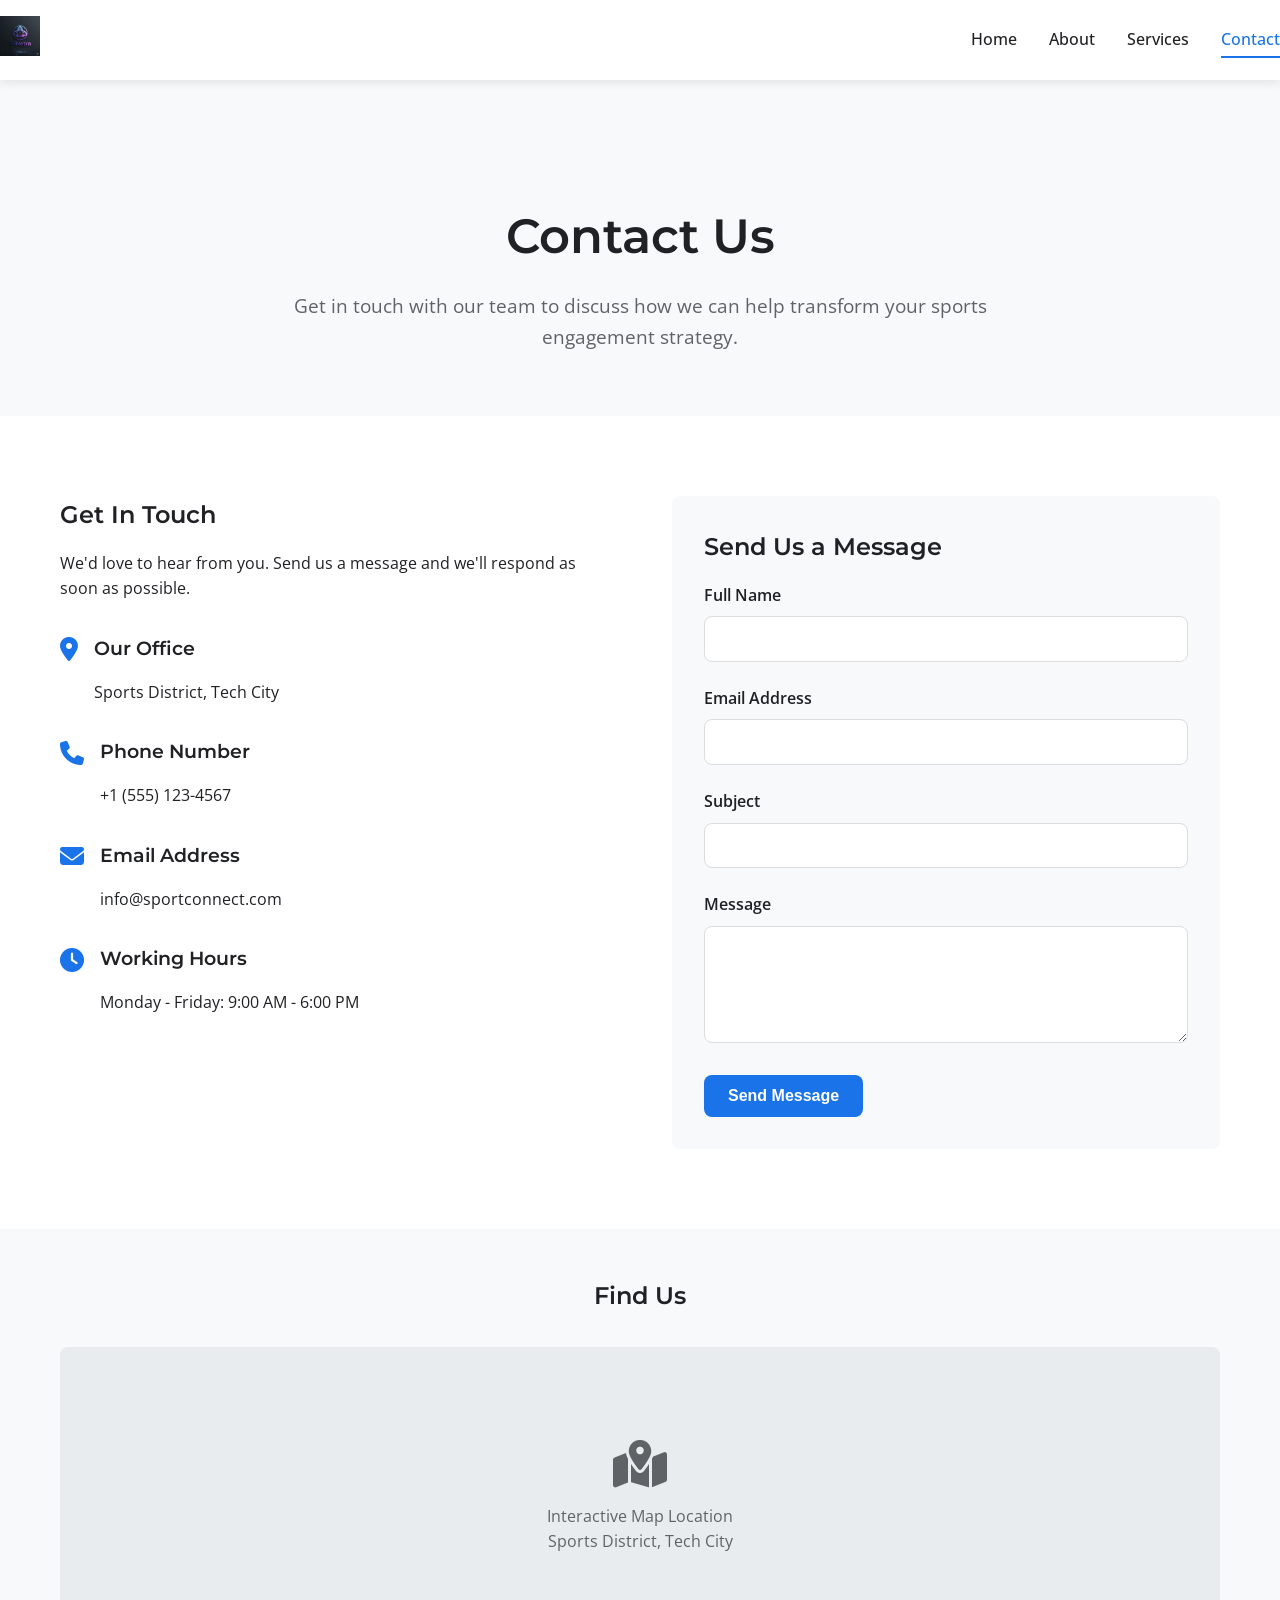
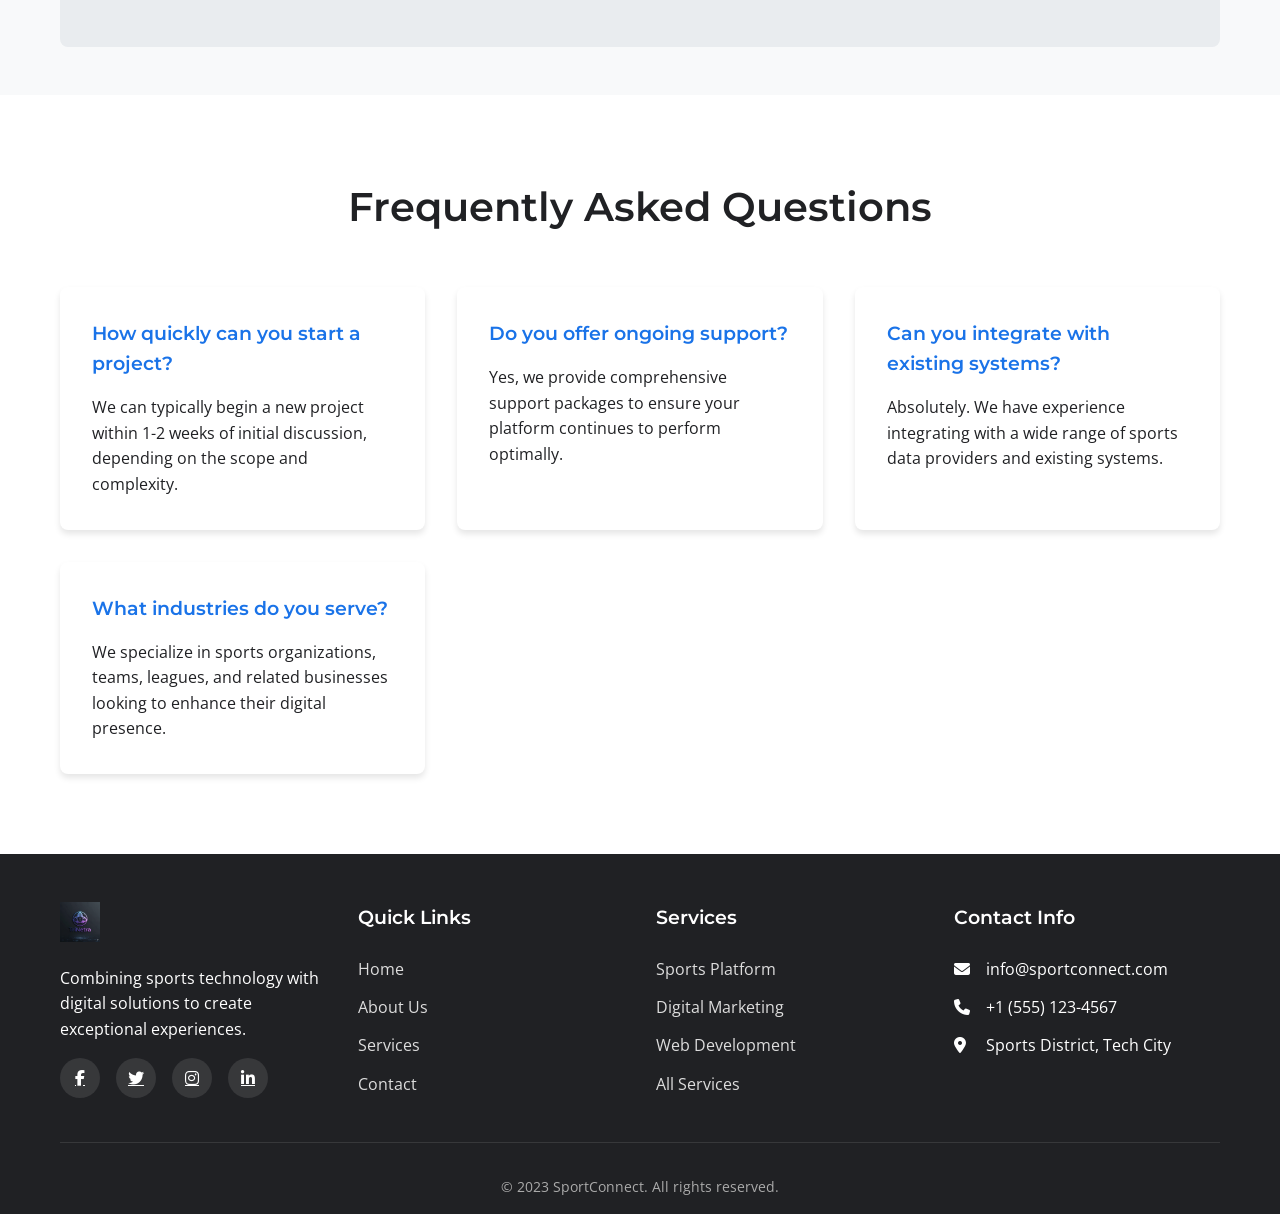
<file: contact.html>
<!DOCTYPE html>
<html lang="en">
<head>
    <meta charset="UTF-8">
    <meta name="viewport" content="width=device-width, initial-scale=1.0">
    <title>Contact Us - SportConnect</title>
    
    <!-- Google Tag Manager -->
    <script>(function(w,d,s,l,i){w[l]=w[l]||[];w[l].push({'gtm.start':
    new Date().getTime(),event:'gtm.js'});var f=d.getElementsByTagName(s)[0],
    j=d.createElement(s),dl=l!='dataLayer'?'&l='+l:'';j.async=true;j.src=
    'https://www.googletagmanager.com/gtm.js?id='+i+dl;f.parentNode.insertBefore(j,f);
    })(window,document,'script','dataLayer','GTM-PTNNM8PG');</script>
    <!-- End Google Tag Manager -->
    
    <link rel="stylesheet" href="css/style.css">
    <link href="https://fonts.googleapis.com/css2?family=Montserrat:wght@400;500;600;700&family=Open+Sans:wght@400;600&display=swap" rel="stylesheet">
    <link rel="stylesheet" href="https://cdnjs.cloudflare.com/ajax/libs/font-awesome/6.4.0/css/all.min.css">
</head>
<body>
    <!-- Google Tag Manager (noscript) -->
    <noscript><iframe src="https://www.googletagmanager.com/ns.html?id=GTM-PTNNM8PG"
    height="0" width="0" style="display:none;visibility:hidden"></iframe></noscript>
    <!-- End Google Tag Manager (noscript) -->
    
    <!-- Header -->
    <header>
        <nav class="navbar">
            <div class="nav-container">
                <div class="nav-logo">
                    <a href="index.html"><img src="images/logo.png" alt="SportConnect Logo"></a>
                </div>
                <div class="nav-menu" id="nav-menu">
                    <a href="index.html" class="nav-link">Home</a>
                    <a href="about.html" class="nav-link">About</a>
                    <a href="services.html" class="nav-link">Services</a>
                    <a href="contact.html" class="nav-link active">Contact</a>
                </div>
                <div class="nav-toggle" id="nav-toggle">
                    <span class="bar"></span>
                    <span class="bar"></span>
                    <span class="bar"></span>
                </div>
            </div>
        </nav>
    </header>

    <!-- Page Header -->
    <section class="page-header">
        <div class="container">
            <h1>Contact Us</h1>
            <p>Get in touch with our team to discuss how we can help transform your sports engagement strategy.</p>
        </div>
    </section>

    <!-- Contact Content -->
    <section class="contact-content">
        <div class="container">
            <div class="contact-grid">
                <div class="contact-info">
                    <h2>Get In Touch</h2>
                    <p>We'd love to hear from you. Send us a message and we'll respond as soon as possible.</p>
                    
                    <div class="contact-details">
                        <div class="contact-item">
                            <i class="fas fa-map-marker-alt"></i>
                            <div>
                                <h3>Our Office</h3>
                                <p>Sports District, Tech City</p>
                            </div>
                        </div>
                        <div class="contact-item">
                            <i class="fas fa-phone"></i>
                            <div>
                                <h3>Phone Number</h3>
                                <p>+1 (555) 123-4567</p>
                            </div>
                        </div>
                        <div class="contact-item">
                            <i class="fas fa-envelope"></i>
                            <div>
                                <h3>Email Address</h3>
                                <p>info@sportconnect.com</p>
                            </div>
                        </div>
                        <div class="contact-item">
                            <i class="fas fa-clock"></i>
                            <div>
                                <h3>Working Hours</h3>
                                <p>Monday - Friday: 9:00 AM - 6:00 PM</p>
                            </div>
                        </div>
                    </div>
                </div>
                
                <div class="contact-form">
                    <h2>Send Us a Message</h2>
                    <form id="contactForm">
                        <div class="form-group">
                            <label for="name">Full Name</label>
                            <input type="text" id="name" name="name" required>
                        </div>
                        <div class="form-group">
                            <label for="email">Email Address</label>
                            <input type="email" id="email" name="email" required>
                        </div>
                        <div class="form-group">
                            <label for="subject">Subject</label>
                            <input type="text" id="subject" name="subject" required>
                        </div>
                        <div class="form-group">
                            <label for="message">Message</label>
                            <textarea id="message" name="message" rows="5" required></textarea>
                        </div>
                        <button type="submit" class="btn btn-primary">Send Message</button>
                    </form>
                </div>
            </div>
        </div>
    </section>

    <!-- Map Section -->
    <section class="map-section">
        <div class="container">
            <h2>Find Us</h2>
            <div class="map-placeholder">
                <i class="fas fa-map-marked-alt"></i>
                <p>Interactive Map Location</p>
                <p>Sports District, Tech City</p>
            </div>
        </div>
    </section>

    <!-- FAQ Section -->
    <section class="faq-section">
        <div class="container">
            <h2>Frequently Asked Questions</h2>
            <div class="faq-grid">
                <div class="faq-item">
                    <h3>How quickly can you start a project?</h3>
                    <p>We can typically begin a new project within 1-2 weeks of initial discussion, depending on the scope and complexity.</p>
                </div>
                <div class="faq-item">
                    <h3>Do you offer ongoing support?</h3>
                    <p>Yes, we provide comprehensive support packages to ensure your platform continues to perform optimally.</p>
                </div>
                <div class="faq-item">
                    <h3>Can you integrate with existing systems?</h3>
                    <p>Absolutely. We have experience integrating with a wide range of sports data providers and existing systems.</p>
                </div>
                <div class="faq-item">
                    <h3>What industries do you serve?</h3>
                    <p>We specialize in sports organizations, teams, leagues, and related businesses looking to enhance their digital presence.</p>
                </div>
            </div>
        </div>
    </section>

    <!-- Footer -->
    <footer>
        <div class="container">
            <div class="footer-content">
                <div class="footer-section">
                    <img src="images/logo.png" alt="SportConnect Logo" class="footer-logo">
                    <p>Combining sports technology with digital solutions to create exceptional experiences.</p>
                    <div class="social-links">
                        <a href="#"><i class="fab fa-facebook-f"></i></a>
                        <a href="#"><i class="fab fa-twitter"></i></a>
                        <a href="#"><i class="fab fa-instagram"></i></a>
                        <a href="#"><i class="fab fa-linkedin-in"></i></a>
                    </div>
                </div>
                <div class="footer-section">
                    <h3>Quick Links</h3>
                    <ul>
                        <li><a href="index.html">Home</a></li>
                        <li><a href="about.html">About Us</a></li>
                        <li><a href="services.html">Services</a></li>
                        <li><a href="contact.html">Contact</a></li>
                    </ul>
                </div>
                <div class="footer-section">
                    <h3>Services</h3>
                    <ul>
                        <li><a href="services.html#sports">Sports Platform</a></li>
                        <li><a href="services.html#marketing">Digital Marketing</a></li>
                        <li><a href="services.html#development">Web Development</a></li>
                        <li><a href="services.html">All Services</a></li>
                    </ul>
                </div>
                <div class="footer-section">
                    <h3>Contact Info</h3>
                    <ul>
                        <li><i class="fas fa-envelope"></i> info@sportconnect.com</li>
                        <li><i class="fas fa-phone"></i> +1 (555) 123-4567</li>
                        <li><i class="fas fa-map-marker-alt"></i> Sports District, Tech City</li>
                    </ul>
                </div>
            </div>
            <div class="footer-bottom">
                <p>&copy; 2023 SportConnect. All rights reserved.</p>
            </div>
        </div>
    </footer>

    <script src="js/script.js"></script>
</body>
</html>
</file>
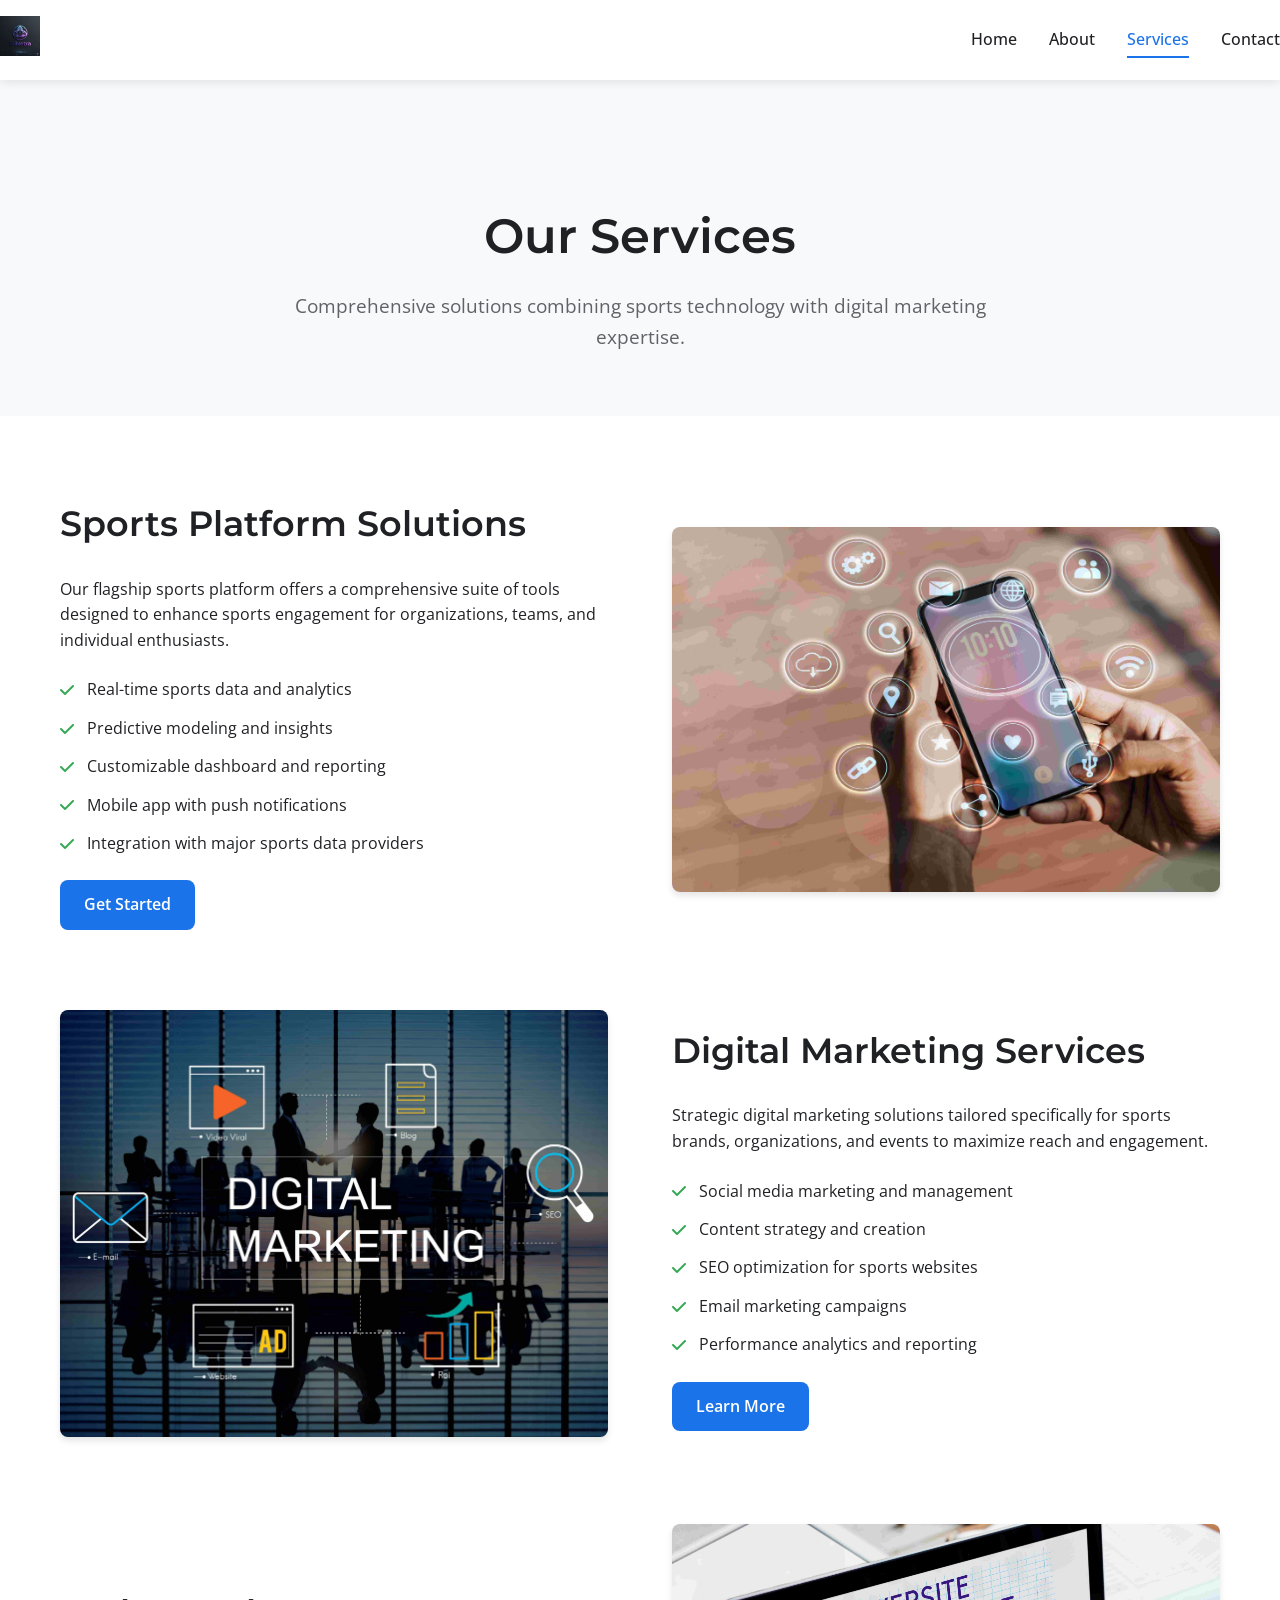
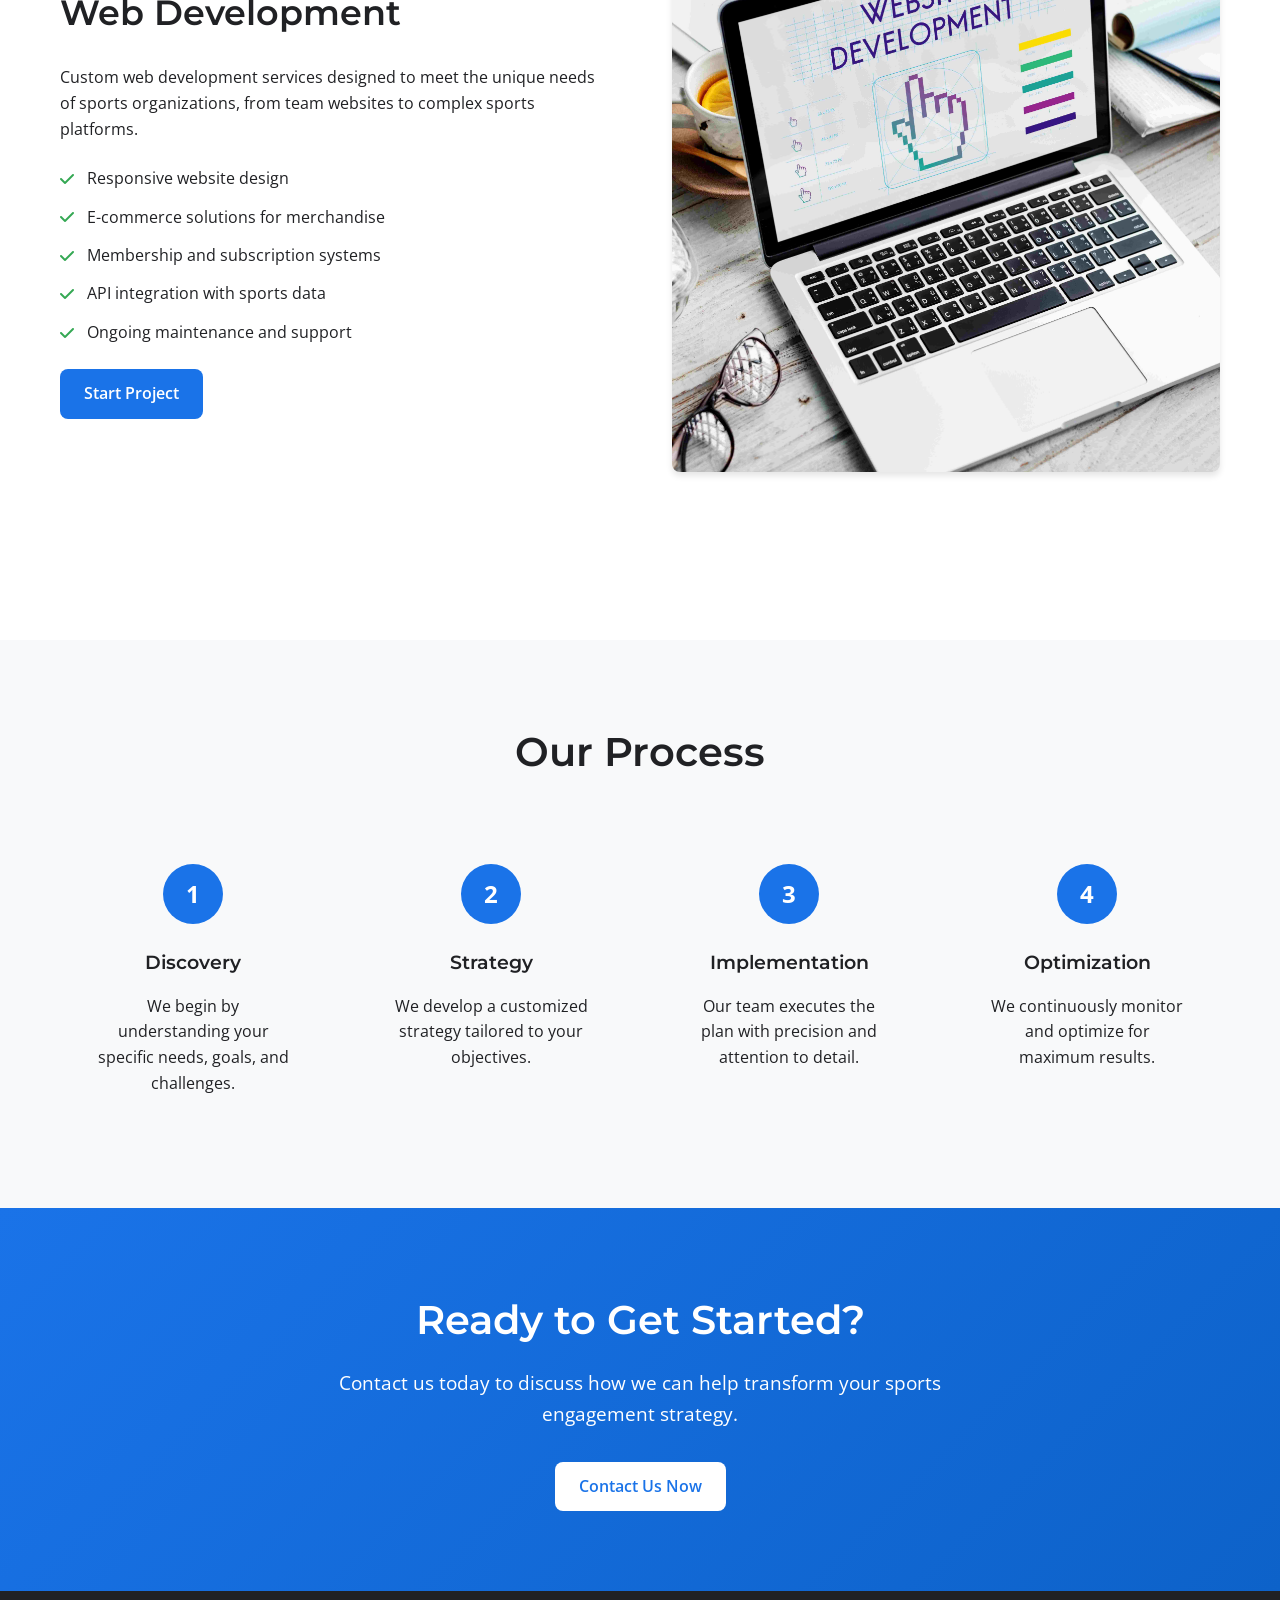
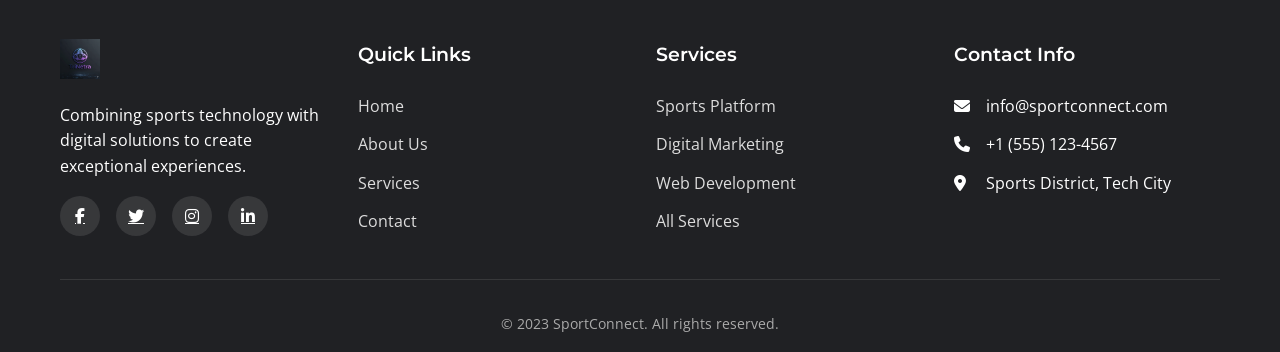
<file: services.html>
<!DOCTYPE html>
<html lang="en">
<head>
    <meta charset="UTF-8">
    <meta name="viewport" content="width=device-width, initial-scale=1.0">
    <title>Our Services - SportConnect</title>
    
    <!-- Google Tag Manager -->
    <script>(function(w,d,s,l,i){w[l]=w[l]||[];w[l].push({'gtm.start':
    new Date().getTime(),event:'gtm.js'});var f=d.getElementsByTagName(s)[0],
    j=d.createElement(s),dl=l!='dataLayer'?'&l='+l:'';j.async=true;j.src=
    'https://www.googletagmanager.com/gtm.js?id='+i+dl;f.parentNode.insertBefore(j,f);
    })(window,document,'script','dataLayer','GTM-PTNNM8PG');</script>
    <!-- End Google Tag Manager -->
    
    <link rel="stylesheet" href="css/style.css">
    <link href="https://fonts.googleapis.com/css2?family=Montserrat:wght@400;500;600;700&family=Open+Sans:wght@400;600&display=swap" rel="stylesheet">
    <link rel="stylesheet" href="https://cdnjs.cloudflare.com/ajax/libs/font-awesome/6.4.0/css/all.min.css">
</head>
<body>
    <!-- Google Tag Manager (noscript) -->
    <noscript><iframe src="https://www.googletagmanager.com/ns.html?id=GTM-PTNNM8PG"
    height="0" width="0" style="display:none;visibility:hidden"></iframe></noscript>
    <!-- End Google Tag Manager (noscript) -->
    
    <!-- Header -->
    <header>
        <nav class="navbar">
            <div class="nav-container">
                <div class="nav-logo">
                    <a href="index.html"><img src="images/logo.png" alt="SportConnect Logo"></a>
                </div>
                <div class="nav-menu" id="nav-menu">
                    <a href="index.html" class="nav-link">Home</a>
                    <a href="about.html" class="nav-link">About</a>
                    <a href="services.html" class="nav-link active">Services</a>
                    <a href="contact.html" class="nav-link">Contact</a>
                </div>
                <div class="nav-toggle" id="nav-toggle">
                    <span class="bar"></span>
                    <span class="bar"></span>
                    <span class="bar"></span>
                </div>
            </div>
        </nav>
    </header>

    <!-- Page Header -->
    <section class="page-header">
        <div class="container">
            <h1>Our Services</h1>
            <p>Comprehensive solutions combining sports technology with digital marketing expertise.</p>
        </div>
    </section>

    <!-- Services Content -->
    <section class="services-content">
        <div class="container">
            <div class="service-detail" id="sports">
                <div class="service-info">
                    <h2>Sports Platform Solutions</h2>
                    <p>Our flagship sports platform offers a comprehensive suite of tools designed to enhance sports engagement for organizations, teams, and individual enthusiasts.</p>
                    <ul>
                        <li><i class="fas fa-check"></i> Real-time sports data and analytics</li>
                        <li><i class="fas fa-check"></i> Predictive modeling and insights</li>
                        <li><i class="fas fa-check"></i> Customizable dashboard and reporting</li>
                        <li><i class="fas fa-check"></i> Mobile app with push notifications</li>
                        <li><i class="fas fa-check"></i> Integration with major sports data providers</li>
                    </ul>
                    <a href="contact.html" class="btn btn-primary">Get Started</a>
                </div>
                <div class="service-image">
                    <img src="images/service1.jpg" alt="Sports Platform">
                </div>
            </div>
            
            <div class="service-detail reverse" id="marketing">
                <div class="service-info">
                    <h2>Digital Marketing Services</h2>
                    <p>Strategic digital marketing solutions tailored specifically for sports brands, organizations, and events to maximize reach and engagement.</p>
                    <ul>
                        <li><i class="fas fa-check"></i> Social media marketing and management</li>
                        <li><i class="fas fa-check"></i> Content strategy and creation</li>
                        <li><i class="fas fa-check"></i> SEO optimization for sports websites</li>
                        <li><i class="fas fa-check"></i> Email marketing campaigns</li>
                        <li><i class="fas fa-check"></i> Performance analytics and reporting</li>
                    </ul>
                    <a href="contact.html" class="btn btn-primary">Learn More</a>
                </div>
                <div class="service-image">
                    <img src="images/service2.jpg" alt="Digital Marketing">
                </div>
            </div>
            
            <div class="service-detail" id="development">
                <div class="service-info">
                    <h2>Web Development</h2>
                    <p>Custom web development services designed to meet the unique needs of sports organizations, from team websites to complex sports platforms.</p>
                    <ul>
                        <li><i class="fas fa-check"></i> Responsive website design</li>
                        <li><i class="fas fa-check"></i> E-commerce solutions for merchandise</li>
                        <li><i class="fas fa-check"></i> Membership and subscription systems</li>
                        <li><i class="fas fa-check"></i> API integration with sports data</li>
                        <li><i class="fas fa-check"></i> Ongoing maintenance and support</li>
                    </ul>
                    <a href="contact.html" class="btn btn-primary">Start Project</a>
                </div>
                <div class="service-image">
                    <img src="images/service3.jpg" alt="Web Development">
                </div>
            </div>
        </div>
    </section>

    <!-- Process Section -->
    <section class="process-section">
        <div class="container">
            <h2>Our Process</h2>
            <div class="process-steps">
                <div class="process-step">
                    <div class="step-number">1</div>
                    <h3>Discovery</h3>
                    <p>We begin by understanding your specific needs, goals, and challenges.</p>
                </div>
                <div class="process-step">
                    <div class="step-number">2</div>
                    <h3>Strategy</h3>
                    <p>We develop a customized strategy tailored to your objectives.</p>
                </div>
                <div class="process-step">
                    <div class="step-number">3</div>
                    <h3>Implementation</h3>
                    <p>Our team executes the plan with precision and attention to detail.</p>
                </div>
                <div class="process-step">
                    <div class="step-number">4</div>
                    <h3>Optimization</h3>
                    <p>We continuously monitor and optimize for maximum results.</p>
                </div>
            </div>
        </div>
    </section>

    <!-- CTA Section -->
    <section class="cta">
        <div class="container">
            <h2>Ready to Get Started?</h2>
            <p>Contact us today to discuss how we can help transform your sports engagement strategy.</p>
            <a href="contact.html" class="btn btn-primary">Contact Us Now</a>
        </div>
    </section>

    <!-- Footer -->
    <footer>
        <div class="container">
            <div class="footer-content">
                <div class="footer-section">
                    <img src="images/logo.png" alt="SportConnect Logo" class="footer-logo">
                    <p>Combining sports technology with digital solutions to create exceptional experiences.</p>
                    <div class="social-links">
                        <a href="#"><i class="fab fa-facebook-f"></i></a>
                        <a href="#"><i class="fab fa-twitter"></i></a>
                        <a href="#"><i class="fab fa-instagram"></i></a>
                        <a href="#"><i class="fab fa-linkedin-in"></i></a>
                    </div>
                </div>
                <div class="footer-section">
                    <h3>Quick Links</h3>
                    <ul>
                        <li><a href="index.html">Home</a></li>
                        <li><a href="about.html">About Us</a></li>
                        <li><a href="services.html">Services</a></li>
                        <li><a href="contact.html">Contact</a></li>
                    </ul>
                </div>
                <div class="footer-section">
                    <h3>Services</h3>
                    <ul>
                        <li><a href="services.html#sports">Sports Platform</a></li>
                        <li><a href="services.html#marketing">Digital Marketing</a></li>
                        <li><a href="services.html#development">Web Development</a></li>
                        <li><a href="services.html">All Services</a></li>
                    </ul>
                </div>
                <div class="footer-section">
                    <h3>Contact Info</h3>
                    <ul>
                        <li><i class="fas fa-envelope"></i> info@sportconnect.com</li>
                        <li><i class="fas fa-phone"></i> +1 (555) 123-4567</li>
                        <li><i class="fas fa-map-marker-alt"></i> Sports District, Tech City</li>
                    </ul>
                </div>
            </div>
            <div class="footer-bottom">
                <p>&copy; 2023 SportConnect. All rights reserved.</p>
            </div>
        </div>
    </footer>

    <script src="js/script.js"></script>
</body>
</html>
</file>
<file: css/style.css>
/* Reset and Base Styles */
* {
    margin: 0;
    padding: 0;
    box-sizing: border-box;
}

:root {
    --primary-color: #1a73e8;
    --secondary-color: #34a853;
    --accent-color: #fbbc04;
    --dark-color: #202124;
    --light-color: #f8f9fa;
    --gray-color: #5f6368;
    --border-radius: 8px;
    --box-shadow: 0 4px 6px rgba(0, 0, 0, 0.1);
    --transition: all 0.3s ease;
}

body {
    font-family: 'Open Sans', sans-serif;
    line-height: 1.6;
    color: var(--dark-color);
    background-color: #fff;
}

h1, h2, h3, h4, h5, h6 {
    font-family: 'Montserrat', sans-serif;
    font-weight: 600;
    margin-bottom: 1rem;
}

.container {
    width: 100%;
    max-width: 1200px;
    margin: 0 auto;
    padding: 0 20px;
}

.btn {
    display: inline-block;
    padding: 12px 24px;
    border-radius: var(--border-radius);
    text-decoration: none;
    font-weight: 600;
    transition: var(--transition);
    border: none;
    cursor: pointer;
    font-size: 1rem;
}

.btn-primary {
    background-color: var(--primary-color);
    color: white;
}

.btn-primary:hover {
    background-color: #0d62c9;
    transform: translateY(-2px);
}

.btn-secondary {
    background-color: transparent;
    color: var(--primary-color);
    border: 2px solid var(--primary-color);
}

.btn-secondary:hover {
    background-color: var(--primary-color);
    color: white;
}

/* Header & Navigation */
header {
    position: fixed;
    top: 0;
    width: 100%;
    background-color: white;
    box-shadow: 0 2px 10px rgba(0, 0, 0, 0.1);
    z-index: 1000;
}

.navbar {
    padding: 1rem 0;
}

.nav-container {
    display: flex;
    justify-content: space-between;
    align-items: center;
}

.nav-logo img {
    height: 40px;
}

.nav-menu {
    display: flex;
    gap: 2rem;
}

.nav-link {
    text-decoration: none;
    color: var(--dark-color);
    font-weight: 500;
    transition: var(--transition);
    position: relative;
}

.nav-link:hover, .nav-link.active {
    color: var(--primary-color);
}

.nav-link.active::after {
    content: '';
    position: absolute;
    bottom: -5px;
    left: 0;
    width: 100%;
    height: 2px;
    background-color: var(--primary-color);
}

.nav-toggle {
    display: none;
    flex-direction: column;
    cursor: pointer;
}

.bar {
    width: 25px;
    height: 3px;
    background-color: var(--dark-color);
    margin: 3px 0;
    transition: var(--transition);
}

/* Hero Section */
.hero {
    background: linear-gradient(rgba(0, 0, 0, 0.7), rgba(0, 0, 0, 0.7)), url('../images/hero-bg.jpg') no-repeat center center/cover;
    height: 80vh;
    display: flex;
    align-items: center;
    color: white;
    text-align: center;
    margin-top: 70px;
}

.hero-content h1 {
    font-size: 3.5rem;
    margin-bottom: 1.5rem;
}

.hero-content p {
    font-size: 1.2rem;
    max-width: 700px;
    margin: 0 auto 2rem;
}

.hero-buttons {
    display: flex;
    gap: 1rem;
    justify-content: center;
}

/* Features Section */
.features {
    padding: 5rem 0;
    background-color: var(--light-color);
}

.features h2 {
    text-align: center;
    margin-bottom: 3rem;
    font-size: 2.5rem;
}

.features-grid {
    display: grid;
    grid-template-columns: repeat(auto-fit, minmax(250px, 1fr));
    gap: 2rem;
}

.feature-card {
    background: white;
    padding: 2rem;
    border-radius: var(--border-radius);
    box-shadow: var(--box-shadow);
    text-align: center;
    transition: var(--transition);
}

.feature-card:hover {
    transform: translateY(-5px);
}

.feature-card i {
    font-size: 3rem;
    color: var(--primary-color);
    margin-bottom: 1rem;
}

.feature-card h3 {
    margin-bottom: 1rem;
}

/* Services Preview */
.services-preview {
    padding: 5rem 0;
}

.services-preview h2 {
    text-align: center;
    margin-bottom: 3rem;
    font-size: 2.5rem;
}

.services-grid {
    display: grid;
    grid-template-columns: repeat(auto-fit, minmax(300px, 1fr));
    gap: 2rem;
}

.service-card {
    background: white;
    padding: 2rem;
    border-radius: var(--border-radius);
    box-shadow: var(--box-shadow);
    text-align: center;
    transition: var(--transition);
}

.service-card:hover {
    transform: translateY(-5px);
}

.service-icon {
    width: 80px;
    height: 80px;
    background-color: var(--light-color);
    border-radius: 50%;
    display: flex;
    align-items: center;
    justify-content: center;
    margin: 0 auto 1.5rem;
}

.service-icon i {
    font-size: 2.5rem;
    color: var(--primary-color);
}

.service-link {
    display: inline-flex;
    align-items: center;
    color: var(--primary-color);
    text-decoration: none;
    font-weight: 600;
    margin-top: 1rem;
}

.service-link i {
    margin-left: 0.5rem;
    transition: var(--transition);
}

.service-link:hover i {
    transform: translateX(5px);
}

/* CTA Section */
.cta {
    padding: 5rem 0;
    background: linear-gradient(135deg, var(--primary-color), #0d62c9);
    color: white;
    text-align: center;
}

.cta h2 {
    font-size: 2.5rem;
    margin-bottom: 1rem;
}

.cta p {
    font-size: 1.2rem;
    max-width: 700px;
    margin: 0 auto 2rem;
}

.cta .btn {
    background-color: white;
    color: var(--primary-color);
}

.cta .btn:hover {
    background-color: var(--light-color);
}

/* Footer */
footer {
    background-color: var(--dark-color);
    color: white;
    padding: 3rem 0 1rem;
}

.footer-content {
    display: grid;
    grid-template-columns: repeat(auto-fit, minmax(250px, 1fr));
    gap: 2rem;
    margin-bottom: 2rem;
}

.footer-logo {
    height: 40px;
    margin-bottom: 1rem;
}

.footer-section h3 {
    margin-bottom: 1.5rem;
    font-size: 1.2rem;
}

.footer-section ul {
    list-style: none;
}

.footer-section ul li {
    margin-bottom: 0.8rem;
}

.footer-section ul li a {
    color: #ddd;
    text-decoration: none;
    transition: var(--transition);
}

.footer-section ul li a:hover {
    color: white;
}

.footer-section ul li i {
    margin-right: 0.5rem;
    width: 20px;
}

.social-links {
    display: flex;
    gap: 1rem;
    margin-top: 1rem;
}

.social-links a {
    display: flex;
    align-items: center;
    justify-content: center;
    width: 40px;
    height: 40px;
    background-color: rgba(255, 255, 255, 0.1);
    border-radius: 50%;
    color: white;
    transition: var(--transition);
}

.social-links a:hover {
    background-color: var(--primary-color);
    transform: translateY(-3px);
}

.footer-bottom {
    text-align: center;
    padding-top: 2rem;
    border-top: 1px solid rgba(255, 255, 255, 0.1);
    color: #aaa;
    font-size: 0.9rem;
}

/* Page Header */
.page-header {
    padding: 8rem 0 4rem;
    background-color: var(--light-color);
    text-align: center;
    margin-top: 70px;
}

.page-header h1 {
    font-size: 3rem;
    margin-bottom: 1rem;
}

.page-header p {
    font-size: 1.2rem;
    max-width: 700px;
    margin: 0 auto;
    color: var(--gray-color);
}

/* About Page Styles */
.about-content {
    padding: 5rem 0;
}

.about-grid {
    display: grid;
    grid-template-columns: 2fr 1fr;
    gap: 4rem;
    align-items: center;
}

.about-image img {
    width: 100%;
    border-radius: var(--border-radius);
    box-shadow: var(--box-shadow);
}

.values-list {
    margin-top: 2rem;
}

.value-item {
    display: flex;
    align-items: flex-start;
    margin-bottom: 2rem;
}

.value-item i {
    font-size: 2rem;
    color: var(--primary-color);
    margin-right: 1rem;
    margin-top: 0.5rem;
}

.team-section {
    padding: 5rem 0;
    background-color: var(--light-color);
}

.team-section h2 {
    text-align: center;
    margin-bottom: 3rem;
    font-size: 2.5rem;
}

.team-grid {
    display: grid;
    grid-template-columns: repeat(auto-fit, minmax(250px, 1fr));
    gap: 2rem;
}

.team-member {
    background: white;
    padding: 2rem;
    border-radius: var(--border-radius);
    box-shadow: var(--box-shadow);
    text-align: center;
}

.member-image {
    width: 150px;
    height: 150px;
    border-radius: 50%;
    overflow: hidden;
    margin: 0 auto 1.5rem;
}

.member-image img {
    width: 100%;
    height: 100%;
    object-fit: cover;
}

.member-role {
    color: var(--primary-color);
    font-weight: 600;
    margin-bottom: 1rem;
}

.stats-section {
    padding: 5rem 0;
}

.stats-grid {
    display: grid;
    grid-template-columns: repeat(auto-fit, minmax(200px, 1fr));
    gap: 2rem;
    text-align: center;
}

.stat-item h3 {
    font-size: 3rem;
    color: var(--primary-color);
    margin-bottom: 0.5rem;
}

/* Services Page Styles */
.services-content {
    padding: 5rem 0;
}

.service-detail {
    display: grid;
    grid-template-columns: 1fr 1fr;
    gap: 4rem;
    align-items: center;
    margin-bottom: 5rem;
}

.service-detail.reverse {
    direction: rtl;
}

.service-detail.reverse > * {
    direction: ltr;
}

.service-info h2 {
    font-size: 2.2rem;
    margin-bottom: 1.5rem;
}

.service-info ul {
    list-style: none;
    margin: 1.5rem 0;
}

.service-info ul li {
    margin-bottom: 0.8rem;
    display: flex;
    align-items: center;
}

.service-info ul li i {
    color: var(--secondary-color);
    margin-right: 0.8rem;
}

.service-image img {
    width: 100%;
    border-radius: var(--border-radius);
    box-shadow: var(--box-shadow);
}

.process-section {
    padding: 5rem 0;
    background-color: var(--light-color);
}

.process-section h2 {
    text-align: center;
    margin-bottom: 3rem;
    font-size: 2.5rem;
}

.process-steps {
    display: grid;
    grid-template-columns: repeat(auto-fit, minmax(250px, 1fr));
    gap: 2rem;
}

.process-step {
    text-align: center;
    padding: 2rem;
}

.step-number {
    width: 60px;
    height: 60px;
    background-color: var(--primary-color);
    color: white;
    border-radius: 50%;
    display: flex;
    align-items: center;
    justify-content: center;
    font-size: 1.5rem;
    font-weight: 700;
    margin: 0 auto 1.5rem;
}

/* Contact Page Styles */
.contact-content {
    padding: 5rem 0;
}

.contact-grid {
    display: grid;
    grid-template-columns: 1fr 1fr;
    gap: 4rem;
}

.contact-details {
    margin-top: 2rem;
}

.contact-item {
    display: flex;
    align-items: flex-start;
    margin-bottom: 2rem;
}

.contact-item i {
    font-size: 1.5rem;
    color: var(--primary-color);
    margin-right: 1rem;
    margin-top: 0.2rem;
}

.contact-form {
    background-color: var(--light-color);
    padding: 2rem;
    border-radius: var(--border-radius);
}

.form-group {
    margin-bottom: 1.5rem;
}

.form-group label {
    display: block;
    margin-bottom: 0.5rem;
    font-weight: 600;
}

.form-group input,
.form-group textarea {
    width: 100%;
    padding: 0.8rem;
    border: 1px solid #ddd;
    border-radius: var(--border-radius);
    font-family: 'Open Sans', sans-serif;
}

.form-group input:focus,
.form-group textarea:focus {
    outline: none;
    border-color: var(--primary-color);
}

.map-section {
    padding: 3rem 0;
    background-color: var(--light-color);
}

.map-section h2 {
    text-align: center;
    margin-bottom: 2rem;
}

.map-placeholder {
    height: 300px;
    background-color: #e9ecef;
    border-radius: var(--border-radius);
    display: flex;
    flex-direction: column;
    align-items: center;
    justify-content: center;
    color: var(--gray-color);
}

.map-placeholder i {
    font-size: 3rem;
    margin-bottom: 1rem;
}

.faq-section {
    padding: 5rem 0;
}

.faq-section h2 {
    text-align: center;
    margin-bottom: 3rem;
    font-size: 2.5rem;
}

.faq-grid {
    display: grid;
    grid-template-columns: repeat(auto-fit, minmax(300px, 1fr));
    gap: 2rem;
}

.faq-item {
    background: white;
    padding: 2rem;
    border-radius: var(--border-radius);
    box-shadow: var(--box-shadow);
}

.faq-item h3 {
    color: var(--primary-color);
    margin-bottom: 1rem;
}

/* Responsive Styles */
@media (max-width: 992px) {
    .about-grid,
    .contact-grid,
    .service-detail {
        grid-template-columns: 1fr;
        gap: 2rem;
    }
    
    .hero-content h1 {
        font-size: 2.5rem;
    }
}

@media (max-width: 768px) {
    .nav-menu {
        position: fixed;
        left: -100%;
        top: 70px;
        flex-direction: column;
        background-color: white;
        width: 100%;
        text-align: center;
        transition: var(--transition);
        box-shadow: 0 10px 10px rgba(0, 0, 0, 0.1);
        padding: 2rem 0;
    }
    
    .nav-menu.active {
        left: 0;
    }
    
    .nav-toggle {
        display: flex;
    }
    
    .hero-buttons {
        flex-direction: column;
        align-items: center;
    }
    
    .hero-content h1 {
        font-size: 2rem;
    }
    
    .page-header h1 {
        font-size: 2.2rem;
    }
}

@media (max-width: 576px) {
    .container {
        padding: 0 15px;
    }
    
    .hero {
        height: 70vh;
    }
    
    .features,
    .services-preview,
    .cta,
    .about-content,
    .team-section,
    .stats-section,
    .services-content,
    .process-section,
    .contact-content,
    .map-section,
    .faq-section {
        padding: 3rem 0;
    }
    
    .features h2,
    .services-preview h2,
    .team-section h2,
    .process-section h2,
    .faq-section h2,
    .cta h2 {
        font-size: 2rem;
    }
}
</file>
